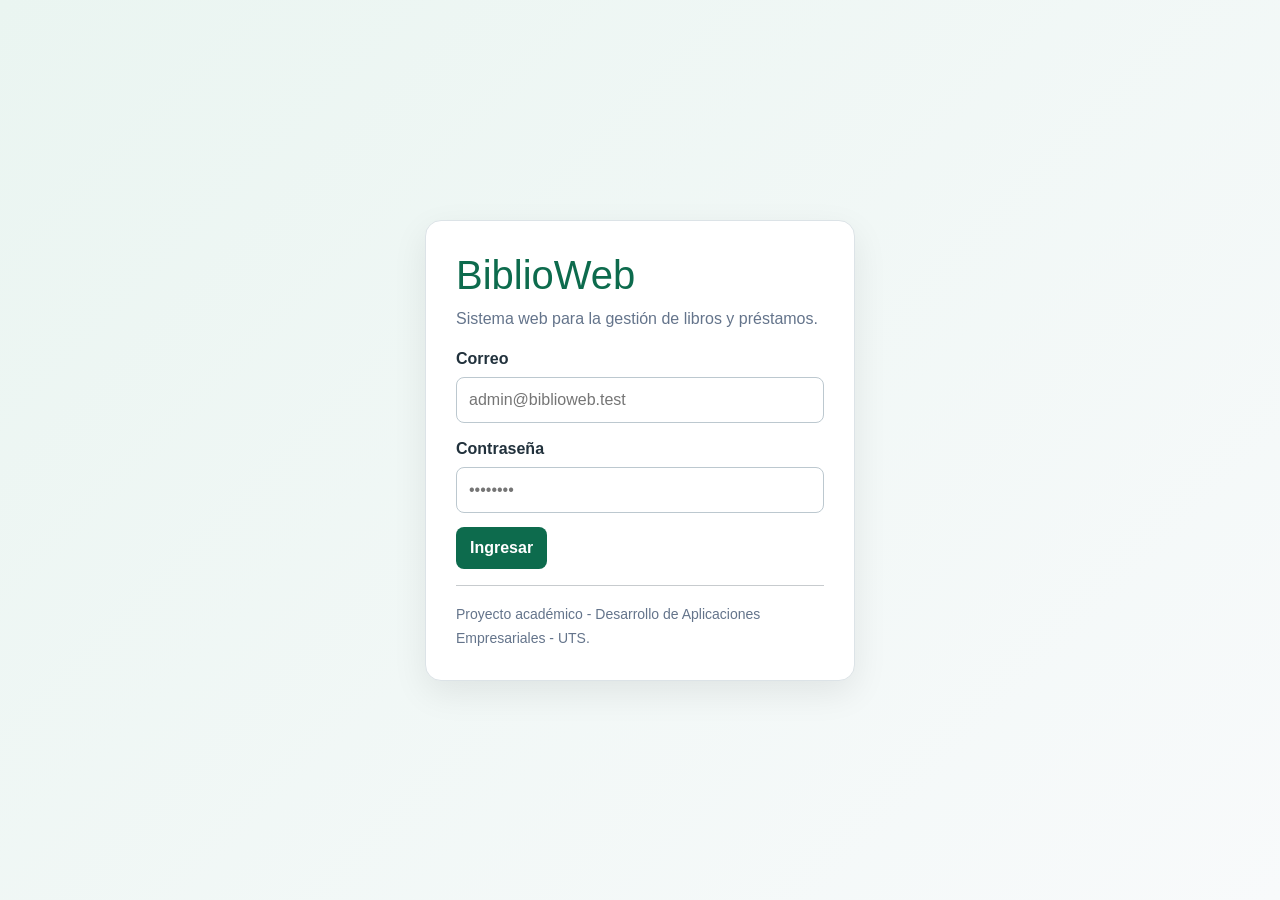
<file: frontend/index.html>
<!doctype html>
<html lang="es">
<head>
  <meta charset="utf-8">
  <meta name="viewport" content="width=device-width, initial-scale=1">
  <title>BiblioWeb - Inicio de sesión</title>
  <link href="https://cdn.jsdelivr.net/npm/bootstrap@5.3.3/dist/css/bootstrap.min.css" rel="stylesheet">
  <link rel="stylesheet" href="css/estilos.css">
</head>
<body>
  <main class="login-wrap">
    <section class="login-card">
      <h1>BiblioWeb</h1>
      <p class="muted">Sistema web para la gestión de libros y préstamos.</p>
      <div id="alertaLogin" class="alerta"></div>
      <form id="formLogin">
        <div class="campo">
          <label for="correo">Correo</label>
          <input id="correo" type="email" required autocomplete="username" placeholder="admin@biblioweb.test">
        </div>
        <div class="campo">
          <label for="password">Contraseña</label>
          <input id="password" type="password" required autocomplete="current-password" placeholder="••••••••">
        </div>
        <button id="btnIngresar" class="boton" type="submit">Ingresar</button>
      </form>
      <hr>
      <small class="muted">Proyecto académico - Desarrollo de Aplicaciones Empresariales - UTS.</small>
    </section>
  </main>
  <script src="js/request.js"></script>
  <script src="js/login.js"></script>
</body>
</html>
</file>
<file: frontend/css/estilos.css>
:root {
  --verde: #0d6b4d;
  --verde-oscuro: #084c38;
  --fondo: #f5f7f8;
  --texto: #21313c;
  --borde: #dce3e7;
  --peligro: #b42318;
}
* { box-sizing: border-box; }
body { margin: 0; font-family: Arial, Helvetica, sans-serif; background: var(--fondo); color: var(--texto); }
a { color: inherit; }
.encabezado { background: var(--verde); color: white; padding: 14px 22px; display: flex; justify-content: space-between; align-items: center; gap: 20px; flex-wrap: wrap; }
.encabezado h1 { margin: 0; font-size: 1.35rem; }
.encabezado nav { display: flex; gap: 12px; flex-wrap: wrap; }
.encabezado nav a, .encabezado button { color: white; text-decoration: none; background: transparent; border: 0; cursor: pointer; font-size: .95rem; }
.contenedor { width: min(1180px, 94%); margin: 28px auto; }
.tarjeta { background: white; border: 1px solid var(--borde); border-radius: 12px; padding: 20px; margin-bottom: 20px; box-shadow: 0 2px 10px rgba(0,0,0,.04); }
.login-wrap { min-height: 100vh; display: grid; place-items: center; padding: 24px; background: linear-gradient(135deg, #eaf5f1, #f8fafb); }
.login-card { width: min(430px, 100%); background: white; padding: 30px; border-radius: 16px; border: 1px solid var(--borde); box-shadow: 0 12px 35px rgba(0,0,0,.08); }
.login-card h1 { margin-top: 0; color: var(--verde); }
.campo { margin-bottom: 14px; }
.campo label { display: block; font-weight: bold; margin-bottom: 6px; }
.campo input, .campo select, .campo textarea { width: 100%; padding: 10px 12px; border: 1px solid #bcc8cf; border-radius: 8px; background: white; }
.grid-2 { display: grid; grid-template-columns: repeat(2, minmax(0,1fr)); gap: 14px; }
.grid-cards { display: grid; grid-template-columns: repeat(auto-fit, minmax(220px, 1fr)); gap: 16px; }
.opcion { display: block; text-decoration: none; background: white; border: 1px solid var(--borde); border-radius: 12px; padding: 20px; transition: .15s; }
.opcion:hover { transform: translateY(-2px); border-color: #9bbcaf; }
.opcion h3 { color: var(--verde); margin-top: 0; }
.boton { display: inline-block; border: 0; border-radius: 8px; padding: 9px 14px; cursor: pointer; text-decoration: none; font-weight: 600; background: var(--verde); color: white; }
.boton:hover { background: var(--verde-oscuro); }
.boton.secundario { background: #64748b; }
.boton.peligro { background: var(--peligro); }
.boton.claro { background: #e8efec; color: var(--verde-oscuro); }
.acciones { display: flex; gap: 8px; flex-wrap: wrap; }
table { width: 100%; border-collapse: collapse; background: white; }
th, td { border-bottom: 1px solid var(--borde); text-align: left; padding: 10px; vertical-align: top; }
th { background: #edf5f2; color: var(--verde-oscuro); }
.tabla-wrap { overflow-x: auto; }
.alerta { padding: 10px 12px; border-radius: 8px; margin-bottom: 14px; display: none; }
.alerta.ok { background: #e9f7ef; color: #17643f; border: 1px solid #b9e1c9; display: block; }
.alerta.error { background: #fff0ef; color: #912018; border: 1px solid #f2c1bc; display: block; }
.muted { color: #64748b; }
.estado { padding: 4px 8px; border-radius: 99px; font-size: .82rem; font-weight: 700; background: #edf2f7; }
.estado.DISPONIBLE, .estado.ACTIVO { color: #17643f; background: #e9f7ef; }
.estado.PRESTADO { color: #875a00; background: #fff5d6; }
.estado.INACTIVO, .estado.DEVUELTO { color: #475569; background: #eef1f4; }
.pie { text-align: center; padding: 22px; color: #64748b; font-size: .9rem; }
.oculto { display: none !important; }
@media (max-width: 720px) { .grid-2 { grid-template-columns: 1fr; } th, td { white-space: nowrap; } }
</file>
